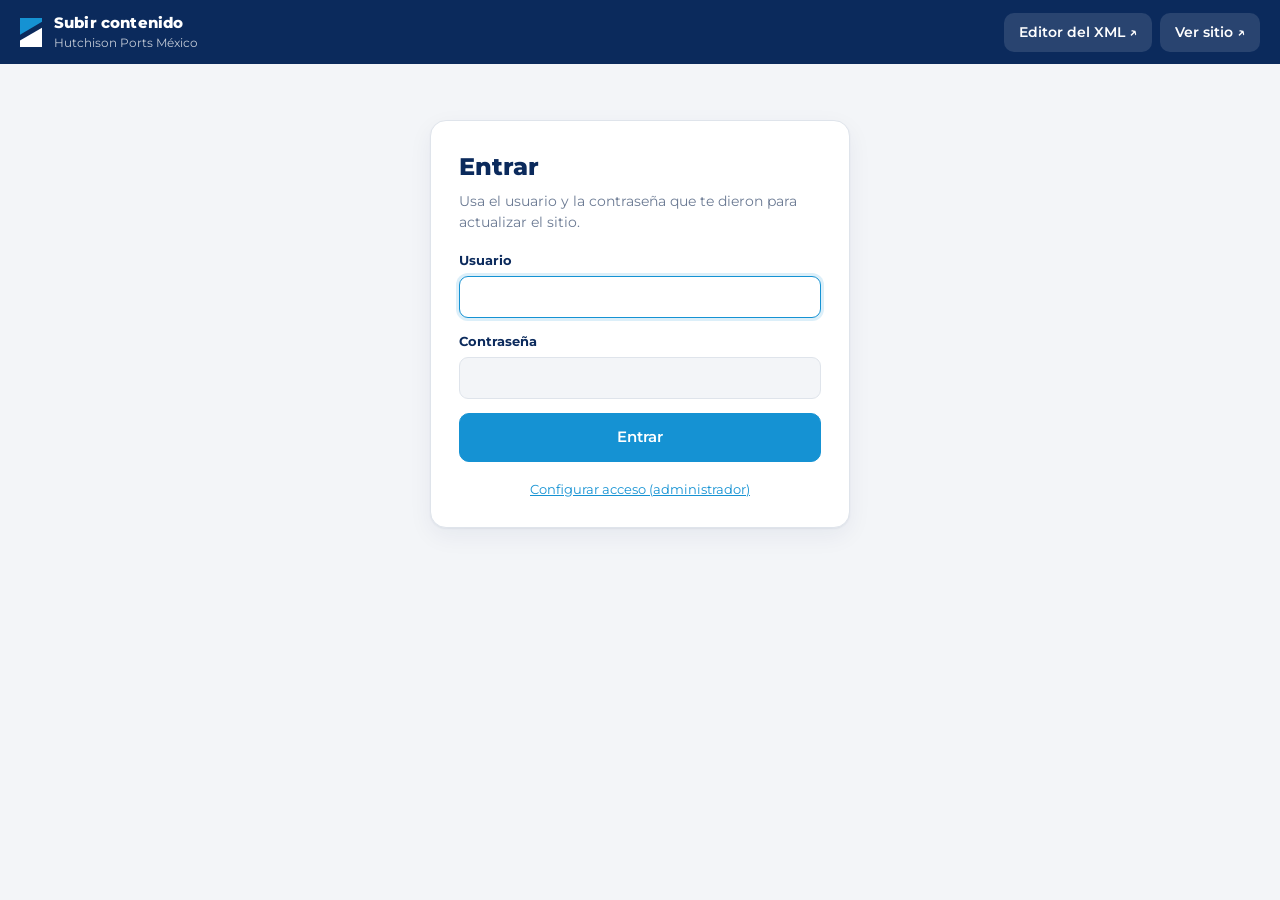
<file: subir.html>
<!doctype html>
<html lang="es">
<head>
  <meta charset="utf-8">
  <meta name="viewport" content="width=device-width, initial-scale=1">
  <title>Subir contenido · Hutchison Ports México</title>
  <meta name="robots" content="noindex">
  <link rel="icon" href="img/favicon.svg" type="image/svg+xml">
  <link rel="preconnect" href="https://fonts.googleapis.com">
  <link rel="preconnect" href="https://fonts.gstatic.com" crossorigin>
  <link href="https://fonts.googleapis.com/css2?family=Montserrat:wght@400;500;600;700;800&display=swap" rel="stylesheet">
  <link rel="stylesheet" href="css/editor.css">
  <link rel="stylesheet" href="css/subir.css">
</head>
<body class="subir">

  <!-- Panel para subir contenido.xml y fotos al sitio con usuario y contraseña.
       En un servidor con PHP (Azure) guarda directo con admin/api.php; en GitHub Pages hace un commit
       al repositorio con la API de GitHub. Ver LEEME.md. -->
  <header class="barra">
    <div class="barra-marca">
      <svg class="simbolo" viewBox="0 0 37.7 49.6" aria-hidden="true"><polygon points="0,0 37.7,0 37.7,6.5 0,28.6" fill="#1592d3"/><polygon points="0,38.6 37.7,16.6 37.7,49.6 0,49.6" fill="#fff"/></svg>
      <div>
        <strong>Subir contenido</strong>
        <span class="barra-origen" id="quien">Hutchison Ports México</span>
      </div>
    </div>
    <div class="barra-acciones">
      <a class="btn" href="editor.html" target="_blank" rel="noopener">Editor del XML ↗</a>
      <a class="btn" href="index.html" target="_blank" rel="noopener">Ver sitio ↗</a>
      <button type="button" class="btn" id="usuarios" hidden>Usuarios</button>
      <button type="button" class="btn" id="salir" hidden>Salir</button>
    </div>
  </header>

  <!-- Entrar -->
  <section class="tarjeta-acceso" id="vista-entrar" hidden>
    <h1>Entrar</h1>
    <p class="ayuda">Usa el usuario y la contraseña que te dieron para actualizar el sitio.</p>
    <form id="form-entrar" class="pila">
      <div class="campo"><label for="e-usuario">Usuario</label><input id="e-usuario" autocomplete="username" required></div>
      <div class="campo"><label for="e-clave">Contraseña</label><input id="e-clave" type="password" autocomplete="current-password" required></div>
      <p class="aviso error" id="e-error" hidden></p>
      <button class="btn primario grande" type="submit" id="e-boton">Entrar</button>
    </form>
    <p class="pie-acceso"><a href="#configurar" id="ir-configurar">Configurar acceso (administrador)</a></p>
  </section>

  <!-- Configurar acceso: crea o cambia un usuario. Solo lo hace quien tiene el token de GitHub. -->
  <section class="tarjeta-acceso ancha" id="vista-configurar" hidden>
    <h1 id="c-titulo">Configurar acceso</h1>
    <div id="c-solo-github">
    <p class="ayuda">Esto se hace una sola vez por usuario. El token de GitHub se guarda <b>cifrado con la contraseña</b>
      en <code>admin/acceso.json</code>: sin la contraseña no se puede leer. Usa una contraseña larga (12+ caracteres).</p>
    <ol class="pasos">
      <li>Entra a <a href="https://github.com/settings/personal-access-tokens/new" target="_blank" rel="noopener">GitHub → Fine-grained token nuevo</a> con la cuenta dueña del repositorio.</li>
      <li><b>Repository access:</b> «Only select repositories» → <code id="c-repo-nombre">landinghutchison</code>.</li>
      <li><b>Permissions → Repository permissions → Contents:</b> «Read and write». Nada más.</li>
      <li>Elige la vigencia más larga que te deje, genera el token y pégalo abajo.</li>
    </ol>
    </div>
    <form id="form-configurar" class="pila">
      <div class="rejilla">
        <div class="campo"><label for="c-usuario">Usuario nuevo</label><input id="c-usuario" autocomplete="off" required></div>
        <div class="campo"><label for="c-clave">Contraseña</label><input id="c-clave" type="password" autocomplete="new-password" minlength="10" required></div>
        <div class="campo"><label for="c-clave2">Repite la contraseña</label><input id="c-clave2" type="password" autocomplete="new-password" required></div>
      </div>
      <div class="campo" id="c-campo-token"><label for="c-token">Token de GitHub</label><input id="c-token" type="password" autocomplete="off" placeholder="github_pat_…" required></div>
      <p class="ayuda">Si el usuario ya existe, se reemplaza (sirve para cambiar la contraseña o renovar el token).</p>
      <p class="aviso error" id="c-error" hidden></p>
      <p class="aviso ok" id="c-ok" hidden></p>
      <div class="fila-botones">
        <button class="btn primario grande" type="submit" id="c-boton">Guardar acceso</button>
        <a class="btn" href="#" id="volver-entrar">Volver a entrar</a>
      </div>
    </form>
  </section>

  <!-- Panel -->
  <div class="marco-subir" id="vista-panel" hidden>
    <div class="intro">
      <p><b>Cómo funciona:</b> prepara los cambios (XML y fotos) y pulsa <b>Publicar cambios</b>. Todo se guarda junto
        <span class="solo-php">y queda en el sitio al momento.</span><span class="solo-github">y el sitio se actualiza solo en 1 o 2 minutos.</span> Se aceptan fotos <b>JPG, PNG o WebP</b>; se reducen y se guardan como <b>.jpg</b>
        (portada hasta 1920 px de ancho, empresas hasta 1280 px) y se numeran 1, 2, 3… en el orden que ves.</p>
    </div>

    <section class="seccion" id="sec-xml">
      <div class="seccion-cab">
        <h2>Contenido (contenido.xml)</h2>
        <p>Textos, empresas y datos de contacto. Genera el archivo con el <a href="editor.html" target="_blank" rel="noopener">editor</a> y súbelo aquí.</p>
      </div>
      <div class="seccion-cuerpo">
        <div class="fila-botones">
          <label class="btn">Elegir contenido.xml<input type="file" id="xml-archivo" accept=".xml,application/xml,text/xml" hidden></label>
          <button type="button" class="btn peligro chico" id="xml-quitar" hidden>Quitar</button>
        </div>
        <p class="ayuda" id="xml-estado">Sin cambios.</p>
      </div>
    </section>

    <section class="seccion" id="sec-docs">
      <div class="seccion-cab">
        <h2>Documentos (docs/)</h2>
        <p>Brochures y otros PDF. Aquí ves los que hay en el sitio: ábrelos con un clic o quítalos con el bote de basura. Después, en el <a href="editor.html" target="_blank" rel="noopener">editor</a>, el campo de link de
          Brochure o Expansión los ofrece en una lista (o puedes escribir un link externo).</p>
      </div>
      <div class="seccion-cuerpo">
        <div class="docs" id="docs"></div>
        <div class="fila-botones">
          <label class="btn primario">+ Agregar PDF<input type="file" id="docs-agregar" multiple hidden
            accept=".pdf,application/pdf"></label>
        </div>
        <p class="ayuda">Solo PDF, hasta 60 MB. Los nombres se limpian (sin acentos ni espacios). Si ya existe uno con el mismo nombre, se reemplaza.</p>
      </div>
    </section>

    <section class="seccion" id="sec-fotos">
      <div class="seccion-cab">
        <h2>Fotos</h2>
        <p>Elige la carpeta: la portada o una empresa. Puedes agregar (con el botón o arrastrando las fotos a la página), reemplazar, quitar y cambiar el orden.</p>
      </div>
      <div class="seccion-cuerpo">
        <div class="campo campo-carpeta">
          <label for="carpeta">Carpeta</label>
          <select id="carpeta"></select>
        </div>
        <div class="fotos" id="fotos"></div>
        <div class="fila-botones">
          <label class="btn primario">+ Agregar fotos<input type="file" id="fotos-agregar" accept="image/*" multiple hidden></label>
          <button type="button" class="btn chico" id="fotos-deshacer" hidden>Deshacer cambios de esta carpeta</button>
        </div>
        <p class="ayuda" id="fotos-nota"></p>
      </div>
    </section>
  </div>

  <footer class="pie-fijo" id="pie-panel" hidden>
    <div class="estado" id="resumen">Sin cambios por publicar.</div>
    <button type="button" class="btn primario grande" id="publicar" disabled>Publicar cambios</button>
  </footer>

  <input type="file" id="reemplazar" accept="image/*" hidden>
  <div class="mensaje" id="mensaje" role="status" hidden></div>
  <div class="soltar" id="soltar" aria-hidden="true">Suelta las fotos aquí</div>

  <script src="js/subir.js"></script>
</body>
</html>
</file>
<file: css/editor.css>
/* =====================================================================
   Hutchison Ports México — estilos del editor de contenido.xml
   ===================================================================== */
:root {
  --azul: #0b2a5c;
  --acento: #1592d3;
  --tinta: #0b2a5c;
  --texto: #33415c;
  --suave: #6b7a93;
  --fondo: #f3f5f8;
  --blanco: #fff;
  --linea: #dfe4eb;
  --rojo: #c62f3b;
  --rojo-fondo: #fdecee;
  --ambar: #9a6400;
  --ambar-fondo: #fff5e0;
  --verde: #1d7a4a;
  --radio: 12px;
  --sombra: 0 1px 2px rgba(11, 42, 92, .06), 0 8px 24px rgba(11, 42, 92, .06);
  --barra: 64px;
  --pie: 72px;
  --fuente: 'Montserrat', system-ui, -apple-system, 'Segoe UI', sans-serif;
}

*, *::before, *::after { box-sizing: border-box; }
html { scroll-padding-top: calc(var(--barra) + 16px); }
body { margin: 0; font: 400 15px/1.5 var(--fuente); color: var(--texto); background: var(--fondo); -webkit-font-smoothing: antialiased; padding-bottom: calc(var(--pie) + 24px); }
h1, h2, h3, h4 { color: var(--tinta); margin: 0; }
button, input, select, textarea { font: inherit; color: inherit; }

/* ---------- Barra superior ---------- */
.barra { position: sticky; top: 0; z-index: 30; height: var(--barra); display: flex; align-items: center; justify-content: space-between; gap: 12px; padding: 0 20px; background: var(--azul); color: #fff; }
.barra-marca { display: flex; align-items: center; gap: 12px; min-width: 0; }
.barra-marca > div { min-width: 0; }
.barra-marca strong { display: block; white-space: nowrap; overflow: hidden; text-overflow: ellipsis; font-weight: 800; letter-spacing: .01em; }
.barra-origen { display: block; font-size: 12px; opacity: .75; white-space: nowrap; overflow: hidden; text-overflow: ellipsis; }
.simbolo { width: 22px; height: 29px; flex: none; }
.barra-acciones { display: flex; gap: 8px; }
.barra .btn { background: rgba(255, 255, 255, .12); color: #fff; border-color: transparent; }
.barra .btn:hover { background: rgba(255, 255, 255, .22); }
.btn-menu { display: none; width: 40px; height: 40px; flex: none; place-items: center; margin-left: -8px; border: 0; border-radius: 10px; background: transparent; color: #fff; cursor: pointer; }
.btn-menu:hover, .menu-abierto .btn-menu { background: rgba(255, 255, 255, .14); }
.btn-menu svg { width: 24px; height: 24px; }
.indice-velo { display: none; } /* solo existe en celular; en escritorio no debe ocupar celda en la rejilla de .marco */

/* ---------- Botones ---------- */
.btn { display: inline-flex; align-items: center; justify-content: center; gap: 6px; padding: 8px 14px; border: 1px solid var(--linea); border-radius: 10px; background: var(--blanco); color: var(--azul); font-weight: 600; font-size: 14px; text-decoration: none; cursor: pointer; transition: background .15s, border-color .15s, color .15s; white-space: nowrap; }
.btn:hover { border-color: var(--acento); }
.btn:disabled { opacity: .4; cursor: default; }
.btn.primario { background: var(--acento); border-color: var(--acento); color: #fff; }
.btn.primario:hover { background: var(--azul); border-color: var(--azul); }
.btn.peligro { color: var(--rojo); }
.btn.peligro:hover { border-color: var(--rojo); background: var(--rojo-fondo); }
.btn.chico { padding: 6px 10px; font-size: 13px; }
.btn.grande { padding: 12px 22px; font-size: 15px; }
.btn.chip { padding: 5px 10px; font-size: 13px; border-radius: 999px; border-style: dashed; color: var(--acento); }
.btn.chip.usado { color: var(--suave); }
.btn.bloqueado { background: var(--suave); border-color: var(--suave); }
.btn-icono { width: 32px; height: 32px; flex: none; display: grid; place-items: center; border: 1px solid var(--linea); border-radius: 8px; background: var(--blanco); color: var(--suave); cursor: pointer; font-size: 13px; }
.btn-icono:hover:not(:disabled) { color: var(--azul); border-color: var(--acento); }
.btn-icono:disabled { opacity: .35; cursor: default; }

/* ---------- Distribución ---------- */
.marco { display: grid; grid-template-columns: 230px minmax(0, 1fr); gap: 28px; max-width: 1240px; margin: 0 auto; padding: 24px 20px; }
.indice { position: sticky; top: calc(var(--barra) + 20px); align-self: start; max-height: calc(100vh - var(--barra) - var(--pie) - 40px); overflow-y: auto; display: flex; flex-direction: column; gap: 2px; font-size: 14px; }
.indice a { display: flex; align-items: center; justify-content: space-between; gap: 8px; padding: 7px 10px; border-radius: 8px; color: var(--azul); font-weight: 700; text-decoration: none; }
.indice a.sub { padding-left: 22px; font-weight: 500; color: var(--texto); font-size: 13.5px; }
.indice a:hover { background: var(--blanco); }
.indice a span:first-child { overflow: hidden; text-overflow: ellipsis; white-space: nowrap; }

.intro { background: var(--blanco); border: 1px solid var(--linea); border-left: 4px solid var(--acento); border-radius: var(--radio); padding: 14px 18px; margin-bottom: 20px; font-size: 14px; }
.intro p { margin: 0; }
.req { color: var(--rojo); font-weight: 700; }

/* ---------- Secciones ---------- */
.seccion { background: var(--blanco); border: 1px solid var(--linea); border-radius: 16px; box-shadow: var(--sombra); padding: 22px; margin-bottom: 20px; }
.seccion-cab { margin-bottom: 16px; }
.seccion-cab h2 { font-size: 20px; font-weight: 800; }
.seccion-cab p { margin: 4px 0 0; color: var(--suave); font-size: 14px; }
.seccion-cuerpo > * + * { margin-top: 14px; }

.rejilla { display: grid; grid-template-columns: repeat(auto-fit, minmax(200px, 1fr)); gap: 14px; }
.rejilla .ancho { grid-column: span 2; }
/* Español e inglés lado a lado */
.bilingue { display: grid; grid-template-columns: repeat(2, minmax(0, 1fr)); gap: 6px 14px; margin-bottom: 14px; }
.bilingue > .ayuda { grid-column: 1 / -1; margin-top: -2px; }
.idioma { display: inline-block; margin-left: 4px; padding: 1px 6px; border-radius: 999px; font-size: 10px; font-weight: 800; letter-spacing: .08em; vertical-align: 1px; color: var(--acento); background: rgba(21, 146, 211, .12); }
.idioma-en { color: #fff; background: var(--acento); }
.video-vista img { width: min(320px, 100%); aspect-ratio: 16 / 9; object-fit: cover; border-radius: 10px; margin: 10px 0 14px; }
.error-txt { color: #b42318; }
.campo { display: flex; flex-direction: column; gap: 5px; min-width: 0; }
.campo label { font-size: 13px; font-weight: 700; color: var(--tinta); }
.campo input, .campo select, .campo textarea { width: 100%; padding: 9px 11px; border: 1px solid var(--linea); border-radius: 9px; background: var(--fondo); transition: border-color .15s, background .15s, box-shadow .15s; }
.campo textarea { resize: vertical; min-height: 44px; line-height: 1.45; }
.campo input:focus, .campo select:focus, .campo textarea:focus { outline: none; border-color: var(--acento); background: #fff; box-shadow: 0 0 0 3px rgba(21, 146, 211, .15); }
.campo.c-color input { height: 42px; padding: 4px; cursor: pointer; }
.ayuda { margin: 0; font-size: 12.5px; color: var(--suave); }
.vacio { margin: 0; color: var(--suave); font-size: 14px; font-style: italic; }
.opcional { font-weight: 500; color: var(--suave); font-size: 13px; }

.bloque { border-top: 1px solid var(--linea); padding-top: 14px; }
.bloque h4 { font-size: 14px; margin-bottom: 10px; }
.lista { display: flex; flex-direction: column; gap: 8px; }
.fila { display: flex; gap: 8px; align-items: flex-start; }
.fila .campo { flex: 1 1 0; }
.fila .c-tipo { flex: 0 0 150px; }
.fila .c-valor { flex: 2 1 0; }
.fila .c-url { flex: 2 1 0; }
.fila .c-etiqueta { flex: 1 1 0; }
.fila .c-texto { flex: 1 1 0; }
.fila .c-num { flex: 0 1 150px; }
.fila-controles { display: flex; gap: 4px; padding-top: 4px; }
.fila-corredor .flecha { padding-top: 9px; color: var(--suave); }
.fila-cruda { background: var(--fondo); border-radius: 10px; padding: 10px; }
.cruda-info { flex: 1; min-width: 0; font-size: 13.5px; }
.cruda-info pre { margin: 8px 0 0; max-height: 140px; overflow: auto; font-size: 12px; background: #fff; border: 1px solid var(--linea); border-radius: 8px; padding: 8px; white-space: pre-wrap; }
.agregar { display: flex; flex-wrap: wrap; align-items: center; gap: 6px; margin-top: 10px; }
.agregar-txt { font-size: 13px; color: var(--suave); font-weight: 600; margin-right: 2px; }

.casilla { display: inline-flex; align-items: center; gap: 6px; font-size: 14px; cursor: pointer; }
.casilla input { width: 16px; height: 16px; accent-color: var(--acento); }
.espacio { flex: 1; }

/* ---------- Empresas ---------- */
.empresas { display: flex; flex-direction: column; gap: 10px; }
.empresa { border: 1px solid var(--linea); border-radius: var(--radio); background: var(--blanco); scroll-margin-top: calc(var(--barra) + 16px); }
.empresa[open] { border-color: var(--acento); box-shadow: 0 0 0 3px rgba(21, 146, 211, .08); }
.empresa.oculta summary .empresa-nombre { color: var(--suave); }
.empresa summary { display: flex; align-items: center; gap: 10px; padding: 12px 16px; cursor: pointer; list-style: none; }
.empresa summary::-webkit-details-marker { display: none; }
.empresa summary::before { content: ''; width: 8px; height: 8px; flex: none; border: solid var(--azul); border-width: 0 2px 2px 0; transform: rotate(-45deg); transition: transform .2s; margin-right: 4px; }
.empresa[open] summary::before { transform: rotate(45deg); }
.empresa-nombre { font-weight: 800; color: var(--tinta); }
.empresa-ciudad { color: var(--suave); font-size: 13.5px; flex: 1; min-width: 0; overflow: hidden; text-overflow: ellipsis; white-space: nowrap; }
.empresa-cuerpo { padding: 4px 16px 16px; display: flex; flex-direction: column; gap: 14px; }
.empresa-pie { display: flex; flex-wrap: wrap; align-items: center; gap: 10px; border-top: 1px solid var(--linea); padding-top: 14px; }
.mover-a { font-size: 13.5px; color: var(--suave); display: inline-flex; align-items: center; gap: 6px; }
.mover-a select { padding: 6px 8px; border: 1px solid var(--linea); border-radius: 8px; background: var(--fondo); }
.avisos-empresa { margin: 0; padding: 10px 14px 10px 30px; border-radius: 10px; background: var(--rojo-fondo); font-size: 13.5px; }
.avisos-empresa li.error { color: var(--rojo); }
.avisos-empresa li.aviso { color: var(--ambar); }
.categoria-pie { display: flex; flex-wrap: wrap; align-items: center; gap: 10px; margin-top: 16px; }
.agregar-categoria { margin: -4px 0 20px; }

.insignia { flex: none; font-size: 11.5px; font-weight: 700; padding: 2px 8px; border-radius: 999px; }
.insignia.roja { background: var(--rojo-fondo); color: var(--rojo); }
.insignia.gris { background: var(--fondo); color: var(--suave); }

/* ---------- Pie fijo con el botón de descarga ---------- */
.pie-fijo { position: fixed; left: 0; right: 0; bottom: 0; z-index: 30; min-height: var(--pie); display: flex; align-items: center; gap: 14px; padding: 12px 20px; background: rgba(255, 255, 255, .94); backdrop-filter: blur(10px); -webkit-backdrop-filter: blur(10px); border-top: 1px solid var(--linea); box-shadow: 0 -8px 24px rgba(11, 42, 92, .06); }
.estado { flex: 1; min-width: 0; font-size: 14px; font-weight: 600; }
.estado.ok { color: var(--verde); }
.estado.con-aviso { color: var(--ambar); }
.estado.con-error { color: var(--rojo); }
.estado-det summary { cursor: pointer; }
.estado-det ul { position: absolute; left: 20px; right: 20px; bottom: calc(100% + 8px); max-width: 720px; max-height: 50vh; overflow: auto; margin: 0; padding: 12px 16px 12px 32px; background: #fff; border: 1px solid var(--linea); border-radius: var(--radio); box-shadow: var(--sombra); font-weight: 500; }
.estado-det li { padding: 3px 0; }
.estado-det li.error a { color: var(--rojo); }
.estado-det li.aviso a { color: var(--ambar); }
.cambios { font-size: 13px; color: var(--suave); white-space: nowrap; }
.cambios::before { content: '●'; color: var(--acento); margin-right: 5px; }

/* ---------- Avisos ---------- */
.borrador { display: flex; flex-wrap: wrap; align-items: center; gap: 10px; max-width: 1240px; margin: 16px auto 0; padding: 12px 16px; background: var(--ambar-fondo); color: var(--ambar); border-radius: var(--radio); font-weight: 600; font-size: 14px; }
.borrador[hidden] { display: none; }
.mensaje { position: fixed; left: 50%; bottom: calc(var(--pie) + 16px); transform: translateX(-50%); z-index: 40; max-width: calc(100% - 32px); padding: 12px 18px; border-radius: 10px; background: var(--azul); color: #fff; font-weight: 600; font-size: 14px; box-shadow: var(--sombra); }
.mensaje.error { background: var(--rojo); }

.sin-archivo-caja { display: none; max-width: 560px; margin: 60px auto; padding: 32px; text-align: center; background: var(--blanco); border: 2px dashed var(--linea); border-radius: 16px; }
.sin-archivo-caja p { margin: 12px 0 20px; }
.sin-archivo .sin-archivo-caja { display: block; }
.sin-archivo .marco, .sin-archivo .pie-fijo { display: none; }

.soltar { display: none; position: fixed; inset: 12px; z-index: 50; place-items: center; border: 3px dashed var(--acento); border-radius: 20px; background: rgba(21, 146, 211, .1); color: var(--azul); font-size: 22px; font-weight: 800; pointer-events: none; }
.arrastrando .soltar { display: grid; }

/* ---------- Celular y tableta ---------- */
@media (max-width: 960px) {
  .marco { grid-template-columns: 1fr; padding: 16px; gap: 0; }
  /* El índice se vuelve un panel lateral que se abre con el botón ☰ de la barra */
  .btn-menu { display: grid; }
  .barra { z-index: 40; } /* encima del panel: el botón ☰ sigue visible para cerrarlo */
  .indice { position: fixed; top: var(--barra); left: 0; z-index: 35; width: min(300px, 85vw); height: calc(100vh - var(--barra)); height: calc(100dvh - var(--barra)); max-height: none; overscroll-behavior: contain; padding: 14px 10px calc(var(--pie) + 14px); background: var(--fondo); box-shadow: 8px 0 24px rgba(11, 42, 92, .18); transform: translateX(-105%); visibility: hidden; transition: transform .22s ease, visibility 0s .22s; }
  .indice a { padding: 11px 12px; }
  .indice a:hover, .indice a:active { background: var(--blanco); }
  .indice-velo { display: block; position: fixed; inset: var(--barra) 0 0; z-index: 34; background: rgba(11, 42, 92, .35); opacity: 0; pointer-events: none; transition: opacity .22s; }
  .menu-abierto .indice { transform: none; visibility: visible; transition: transform .22s ease; }
  .menu-abierto .indice-velo { opacity: 1; pointer-events: auto; }
  .menu-abierto { overflow: hidden; }
}
@media (max-width: 700px) {
  :root { --pie: 112px; }
  .barra { padding: 0 16px; }
  .barra-acciones { flex: none; }
  .barra-acciones .btn { padding: 7px 10px; font-size: 13px; }
  .barra-origen { display: none; }
  .seccion { padding: 16px; border-radius: 14px; }
  .rejilla .ancho { grid-column: auto; }
  .bilingue { grid-template-columns: 1fr; }
  .fila { flex-wrap: wrap; }
  .fila .campo, .fila .c-tipo, .fila .c-num { flex: 1 1 100%; }
  .fila-red .c-tipo, .fila-dato .c-tipo { flex: 1 1 0; }
  .fila-controles { margin-left: auto; padding-top: 0; }
  .fila-dato, .fila-red, .fila-punto { border-bottom: 1px dashed var(--linea); padding-bottom: 10px; }
  .pie-fijo { flex-wrap: wrap; padding: 10px 16px; }
  .pie-fijo .btn.grande { width: 100%; }
  .estado-det ul { left: 16px; right: 16px; }
  .empresa summary { flex-wrap: wrap; }
}
</file>
<file: css/subir.css>
/* =====================================================================
   Hutchison Ports México — estilos de subir.html (usa también editor.css)
   ===================================================================== */
[hidden] { display: none !important; }
body:not(.modo-php) .solo-php, .modo-php .solo-github { display: none; }
#c-solo-github .ayuda { margin: 6px 0 18px; font-size: 14px; }
code { font-size: 13px; background: var(--fondo); padding: 1px 6px; border-radius: 6px; }

/* ---------- Entrar / configurar ---------- */
.tarjeta-acceso { max-width: 420px; margin: 56px auto; padding: 28px; background: var(--blanco); border: 1px solid var(--linea); border-radius: 16px; box-shadow: var(--sombra); }
.tarjeta-acceso.ancha { max-width: 720px; }
.tarjeta-acceso h1 { font-size: 24px; font-weight: 800; }
.tarjeta-acceso > .ayuda { margin: 6px 0 18px; font-size: 14px; }
.pila { display: flex; flex-direction: column; gap: 14px; }
.pie-acceso { margin: 18px 0 0; text-align: center; font-size: 13px; }
.pie-acceso a, .pasos a { color: var(--acento); }
.pasos { margin: 0 0 20px; padding-left: 20px; font-size: 14px; }
.pasos li { padding: 3px 0; }
.aviso { margin: 0; padding: 10px 12px; border-radius: 10px; font-size: 14px; font-weight: 600; }
.aviso.error { background: var(--rojo-fondo); color: var(--rojo); }
.aviso.ok { background: #e7f5ed; color: var(--verde); }
.fila-botones { display: flex; flex-wrap: wrap; align-items: center; gap: 10px; }

/* ---------- Panel ---------- */
.marco-subir { max-width: 1000px; margin: 0 auto; padding: 24px 20px; }
.marco-subir .intro a, .seccion-cab a { color: var(--acento); }
.campo-carpeta { max-width: 360px; }

.fotos { display: grid; grid-template-columns: repeat(auto-fill, minmax(210px, 1fr)); gap: 14px; }
.foto { position: relative; border: 1px solid var(--linea); border-radius: var(--radio); overflow: hidden; background: var(--blanco); }
.foto.nueva { border-color: var(--acento); box-shadow: 0 0 0 3px rgba(21, 146, 211, .12); }
.foto-img { aspect-ratio: 16 / 9; background: var(--fondo) center / cover no-repeat; }
.foto-num { position: absolute; top: 8px; left: 8px; min-width: 26px; height: 26px; padding: 0 7px; display: grid; place-items: center; border-radius: 999px; background: var(--azul); color: #fff; font-size: 13px; font-weight: 800; }
.foto-etiqueta { position: absolute; top: 8px; left: 42px; padding: 2px 8px; border-radius: 999px; background: var(--acento); color: #fff; font-size: 11.5px; font-weight: 700; }
.foto-info { padding: 8px 10px 0; font-size: 12px; color: var(--suave); white-space: nowrap; overflow: hidden; text-overflow: ellipsis; }
.foto-controles { display: flex; gap: 3px; padding: 8px; }
.foto-controles .espacio { flex: 1; }
.foto-controles { align-items: center; }
.foto-controles .btn-icono { width: 28px; height: 28px; }
.btn.mini { padding: 0 6px; height: 28px; font-size: 11px; border-radius: 8px; }
.foto .basura { position: absolute; top: 6px; right: 6px; width: 32px; height: 32px; color: var(--rojo); background: rgba(255, 255, 255, .92); border-color: transparent; box-shadow: 0 1px 4px rgba(11, 42, 92, .25); }
.btn-icono.basura:hover { border-color: var(--rojo) !important; background: var(--rojo-fondo); color: var(--rojo) !important; }
.soltar { text-align: center; padding: 20px; }
.fotos-vacio { grid-column: 1 / -1; padding: 28px; text-align: center; border: 2px dashed var(--linea); border-radius: var(--radio); color: var(--suave); }

/* Documentos */
.docs { display: flex; flex-direction: column; gap: 8px; }
.doc { display: flex; align-items: center; gap: 10px; padding: 8px 10px; border: 1px solid var(--linea); border-radius: 10px; background: var(--blanco); }
.doc.nuevo { border-color: var(--acento); box-shadow: 0 0 0 3px rgba(21, 146, 211, .1); }
.doc.borrar .doc-info { opacity: .5; text-decoration: line-through; }
.doc-ext { flex: none; width: 44px; padding: 6px 0; border-radius: 8px; background: var(--fondo); color: var(--azul); font-size: 11px; font-weight: 800; text-align: center; }
.doc-info { flex: 1; min-width: 0; display: flex; flex-direction: column; }
.doc-info a, .doc-nombre { color: var(--tinta); font-weight: 700; font-size: 14px; white-space: nowrap; overflow: hidden; text-overflow: ellipsis; }
.doc-info a:hover { color: var(--acento); }
.doc-det { display: flex; flex-wrap: wrap; align-items: center; gap: 6px; margin-top: 2px; font-size: 12px; color: var(--suave); }
.doc-det .insignia { font-size: 11px; padding: 1px 7px; }
.doc .basura { flex: none; color: var(--rojo); }
.insignia.azul { background: rgba(21, 146, 211, .12); color: var(--acento); }

.ocupado { pointer-events: none; opacity: .6; }

@media (max-width: 700px) {
  .tarjeta-acceso { margin: 20px 16px; padding: 20px; }
  .marco-subir { padding: 16px; }
  .fotos { grid-template-columns: repeat(auto-fill, minmax(165px, 1fr)); }
}
</file>
